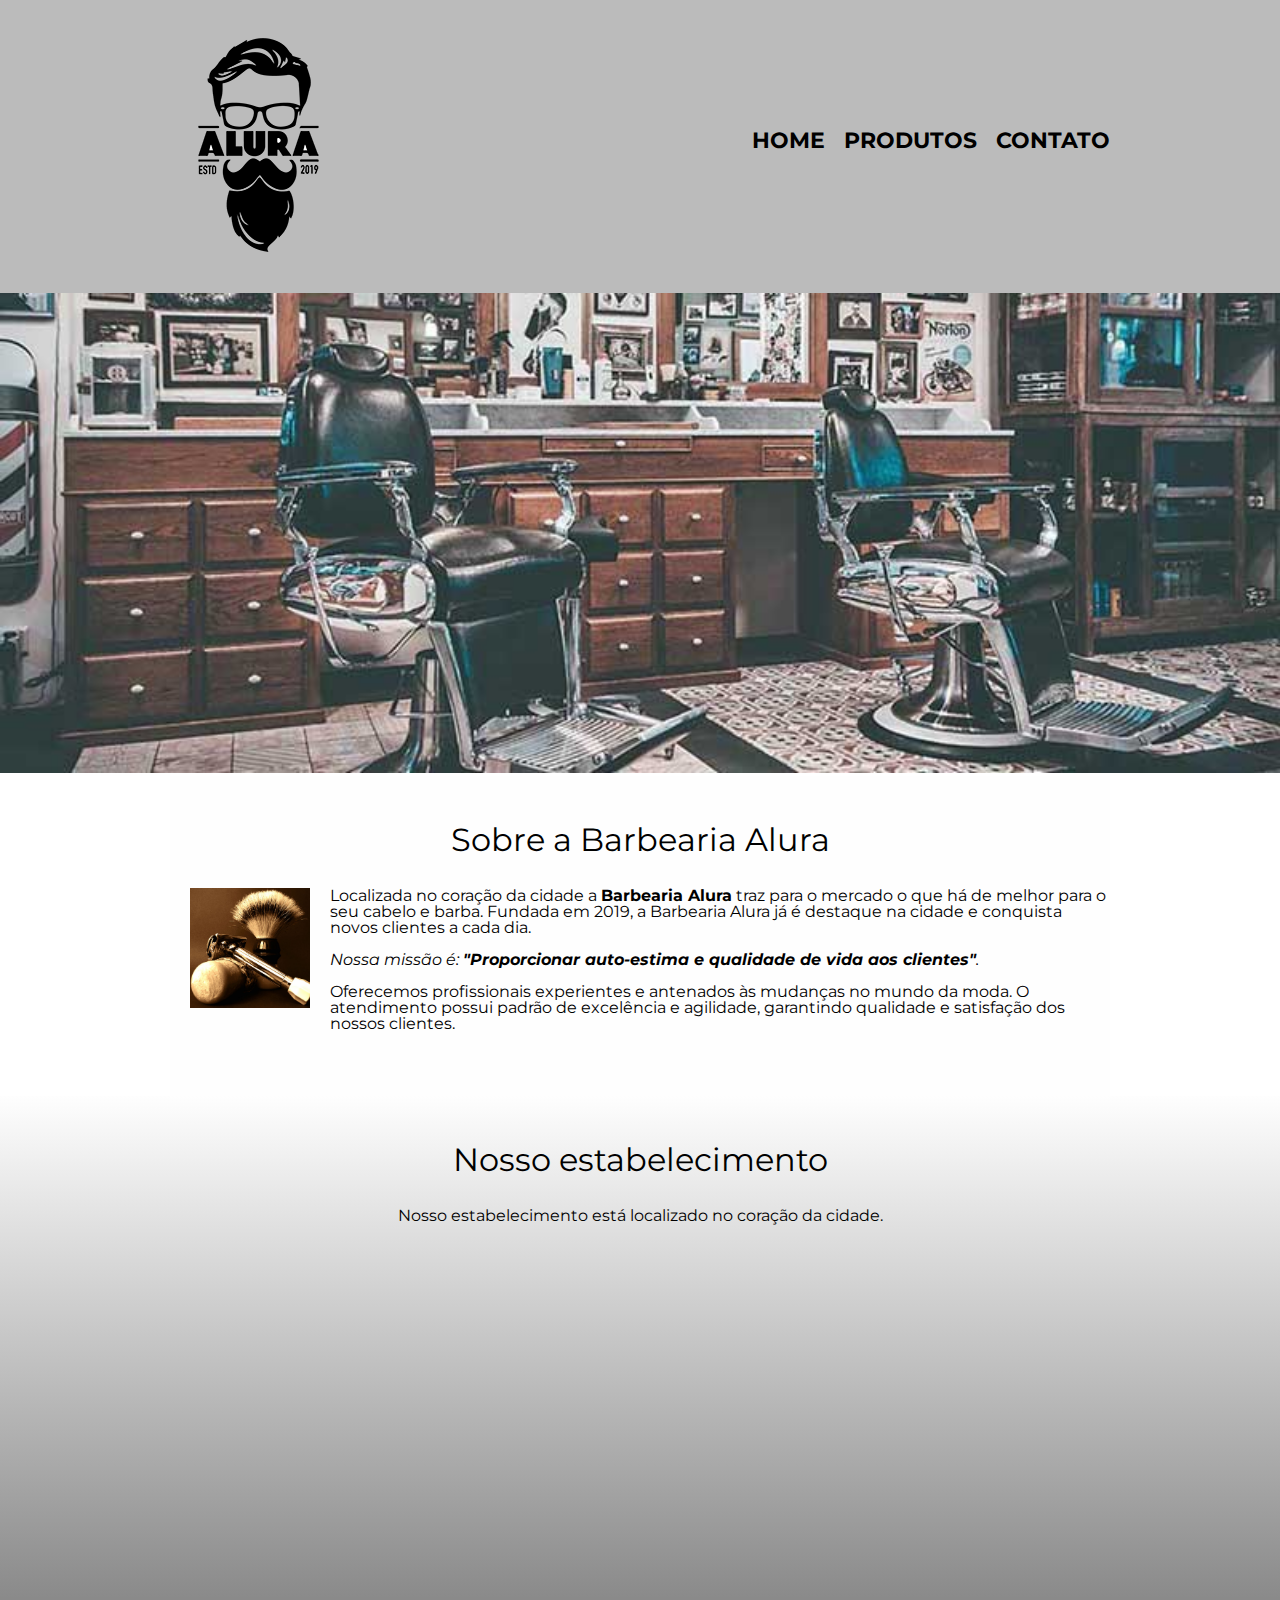
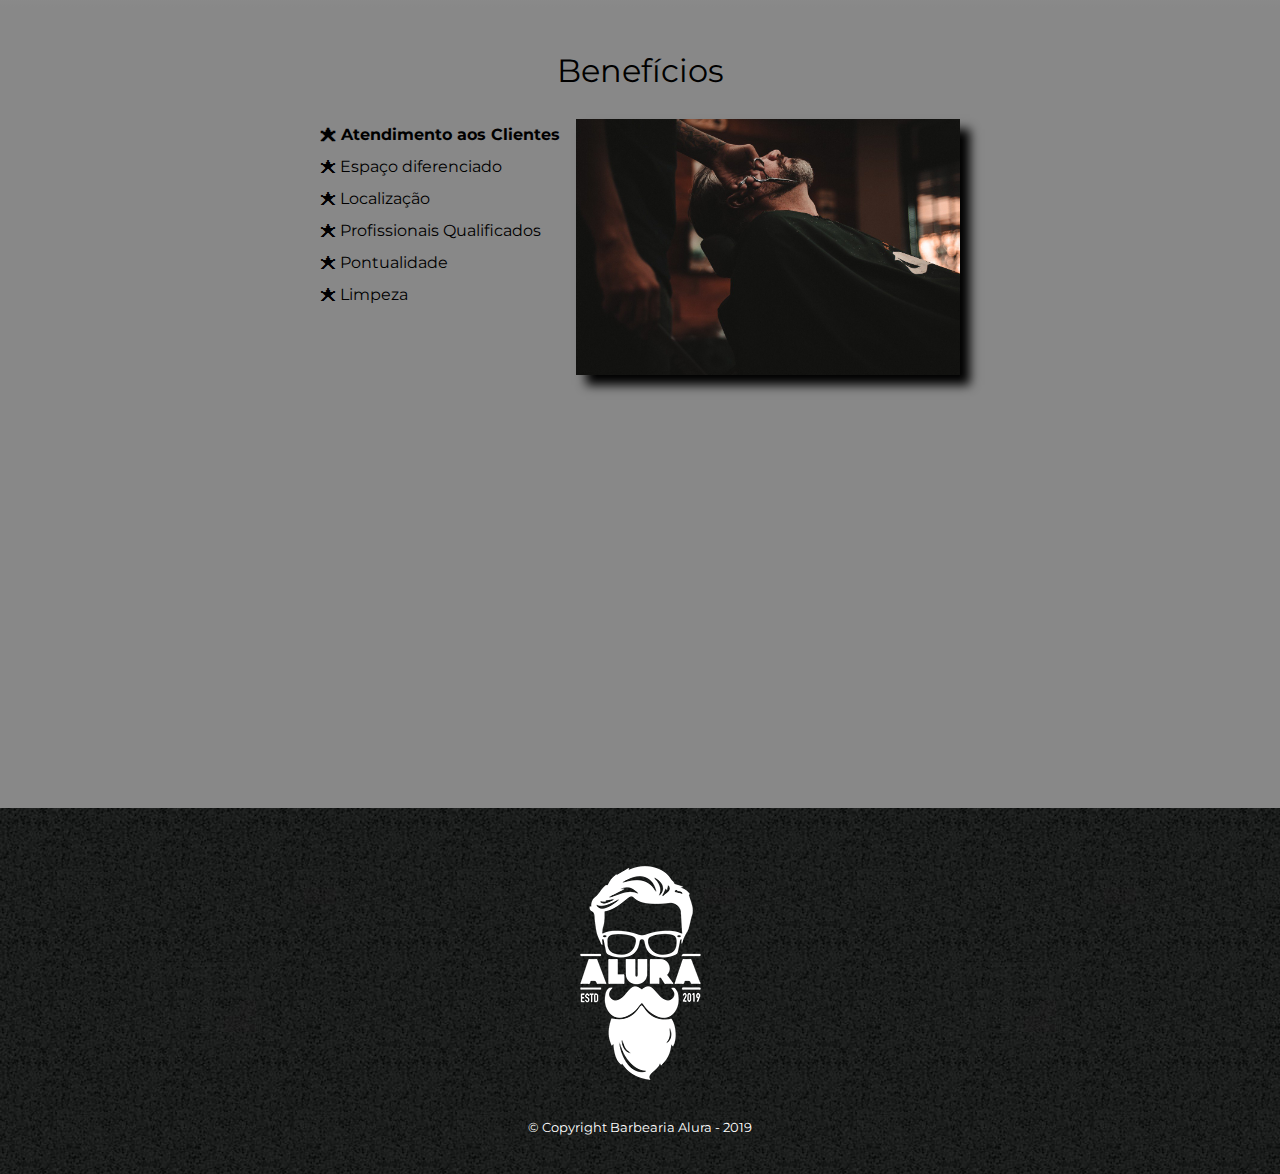
<file: index.html>
<!DOCTYPE html>
<html lang="pt-br">
	<head>
		<meta charset="UTF-8">
		<meta name="viewport" content="width=device-width">
		<title>Barbearia Alura</title>
		<link rel="stylesheet" href="reset.css">
		<link rel="stylesheet" href="style.css">
		<link href="https://fonts.googleapis.com/css2?family=Montserrat&display=swap" rel="stylesheet">
	</head>

	<body>
		<header>
			<div class="caixa">
				<h1><img src="logo.png"></h1>

				<nav>
					<ul>
						<li><a href="index.html">Home</a></li>
						<li><a href="produtos.html">Produtos</a></li>
						<li><a href="contato.html">Contato</a></li>
					</ul>
				</nav>
			</div>
		</header> 

		<img class="banner" src="banner.jpg">

		<main>
			<section class="principal">
				<h2 class="titulo-principal">Sobre a Barbearia Alura</h2>

				<img class=utensilios src="utensilios.jpg" alt="Utensilios de um barbeiro.">
		
				<p>Localizada no coração da cidade a <strong>Barbearia Alura</strong> traz para o mercado o que há de melhor para o seu cabelo e barba. Fundada em 2019, a Barbearia Alura já é destaque na cidade e conquista novos clientes a cada dia.</p>

				<p id="missao"><em>Nossa missão é: <strong>"Proporcionar auto-estima e qualidade de vida aos clientes"</strong>.</em></p>

				<p>Oferecemos profissionais experientes e antenados às mudanças no mundo da moda. O atendimento possui padrão de excelência e agilidade, garantindo qualidade e satisfação dos nossos clientes.</p>
			</section>

			<section class="mapa">
				<h3 class="titulo-principal">Nosso estabelecimento</h3>
				<p>Nosso estabelecimento está localizado no coração da cidade.</p>

				<div class="mapa-conteudo">
					<iframe src="https://www.google.com/maps/embed?pb=!1m18!1m12!1m3!1d117044.54205276765!2d-46.79893169542147!3d-23.545377448143732!2m3!1f0!2f0!3f0!3m2!1i1024!2i768!4f13.1!3m3!1m2!1s0x94ce5a2b2ed7f3a1%3A0xab35da2f5ca62674!2sAlura%20-%20Escola%20Online%20de%20Tecnologia!5e0!3m2!1spt-BR!2sbr!4v1682211635930!5m2!1spt-BR!2sbr" width="100%" height="300" style="border:0;" allowfullscreen="" loading="lazy" referrerpolicy="no-referrer-when-downgrade"></iframe>
				</div>
			</section>
			<section class="beneficios">
				<h3 class="titulo-principal">Benefícios</h3>
				
				<div class="conteudo-beneficios">
					<ul class="lista-beneficios">
						<li class="itens">Atendimento aos Clientes</li>
						<li class="itens">Espaço diferenciado</li>
						<li class="itens">Localização</li>
						<li class="itens">Profissionais Qualificados</li>
						<li class="itens">Pontualidade</li>
						<li class="itens">Limpeza</li>
					</ul><img src="beneficios.jpg" class="imagem-beneficios">
				</div>

				<div class="video">
					<iframe width="100%" height="315" src="https://www.youtube.com/embed/OdqWIxzy0wg" title="YouTube video player" frameborder="0" allow="accelerometer; autoplay; clipboard-write; encrypted-media; gyroscope; picture-in-picture; web-share" allowfullscreen></iframe>
				</div>

			</section>
		</main>

		<footer>
			<img src="logo-branco.png">
			<p class="copyright">&copy; Copyright Barbearia Alura - 2019</p>
		</footer>
	</body>
</html>
</file>
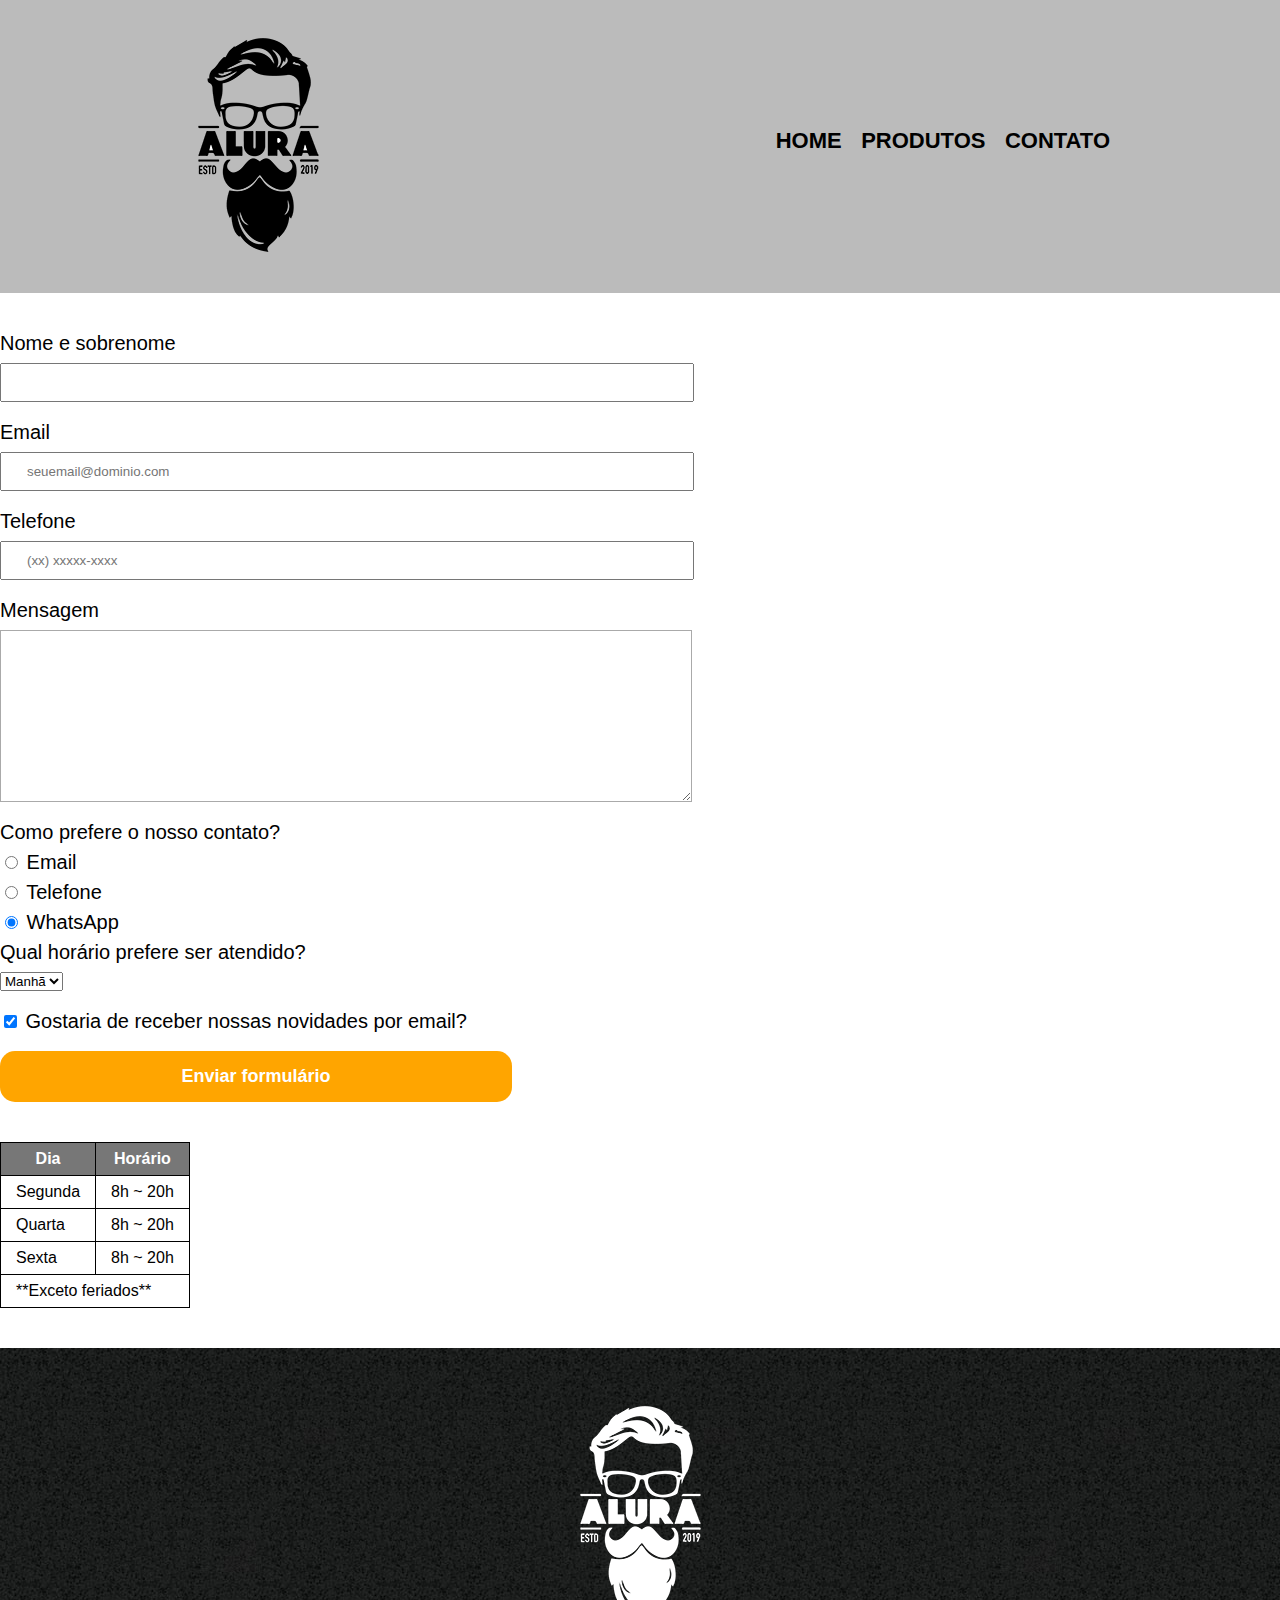
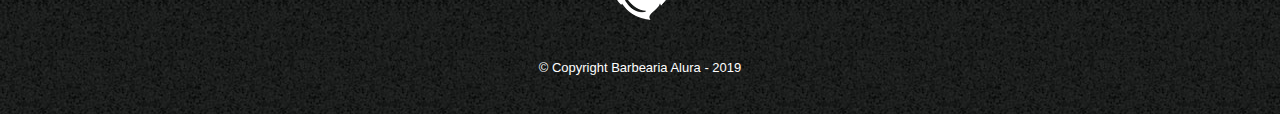
<file: contato.html>
<!DOCTYPE html>
<html>
	<head>
		<meta charset="UTF-8">
        <meta name="viewport" content="width=device-width">
		<title>Contato - Barbearia Alura</title>

		<link rel="stylesheet" href="reset.css">
		<link rel="stylesheet" href="style.css">
	</head>
	<body>
		<header>
            <div class="caixa">
				<h1><img src="logo.png" alt="Logo da barbearia Alura"></h1>

				<nav>
					<ul>
						<li><a href="index.html">Home</a></li>
						<li><a href="produtos.html">Produtos</a></li>
						<li><a href="contato.html">Contato</a></li>
					</ul>
				</nav>
			</div>
		</header>

        <main>
            <form>
                <label for="nomesobrenome">Nome e sobrenome</label>
                <input type="text" id="nomesobrenome" class="input-padrao" required>

                <label for="email">Email</label>
                <input type="email" id="email" class="input-padrao" required placeholder="seuemail@dominio.com">

                <label for="telefone">Telefone</label>
                <input type="tel" id="telefone" class="input-padrao" required placeholder="(xx) xxxxx-xxxx">

                <label for="mensagem">Mensagem</label>
                <textarea cols="30" rows="10" id="mensagem" class="input-padrao" required></textarea>
                
                <fieldset>
                    <legend>Como prefere o nosso contato?</legend>
                   
                    <label for="radio-email"><input type="radio" name="contato" value="email" id="radio-email"> Email</label>
                    
                    <label for="radio-telefone"><input type="radio" name="contato" value="telefone" id="radio-telefone"> Telefone</label>
                    
                    <label for="radio-whatsapp"><input type="radio" name="contato" value="whatsapp" id="radio-whatsapp" checked> WhatsApp</label>  
                </fieldset>

                <fieldset>
                    <legend>Qual horário prefere ser atendido?</legend>
                    <select>
                        <option>Manhã</option>
                        <option>Tarde</option>
                        <option>Noite</option>
                    </select>
                </fieldset>

                <label class="checkbox"> <input type="checkbox" checked> Gostaria de receber nossas novidades por email?</label>

                <input type="submit" value="Enviar formulário" class="enviar">
            </form>

            <table>
                <thead>
                    <tr>
                        <th>Dia</th>
                        <th>Horário</th>
                    </tr>
                </thead>
                <tbody>
                    <tr>
                        <td>Segunda</td>
                        <td>8h ~ 20h</td>
                    </tr>
                    <tr>
                        <td>Quarta</td>
                        <td>8h ~ 20h</td>
                    </tr>
                    <tr>
                        <td>Sexta</td>
                        <td>8h ~ 20h</td>
                    </tr>
                    <tr>
                        <td colspan="2">**Exceto feriados**</td> 
                    </tr>
                </tbody>
            </table>         
        </main>
            <footer>
                <img src="logo-branco.png" alt="Logo da barbearia Alura">
                <p class="copyright">&copy; Copyright Barbearia Alura - 2019</p>
            </footer>
        </body>
    </html>
</file>
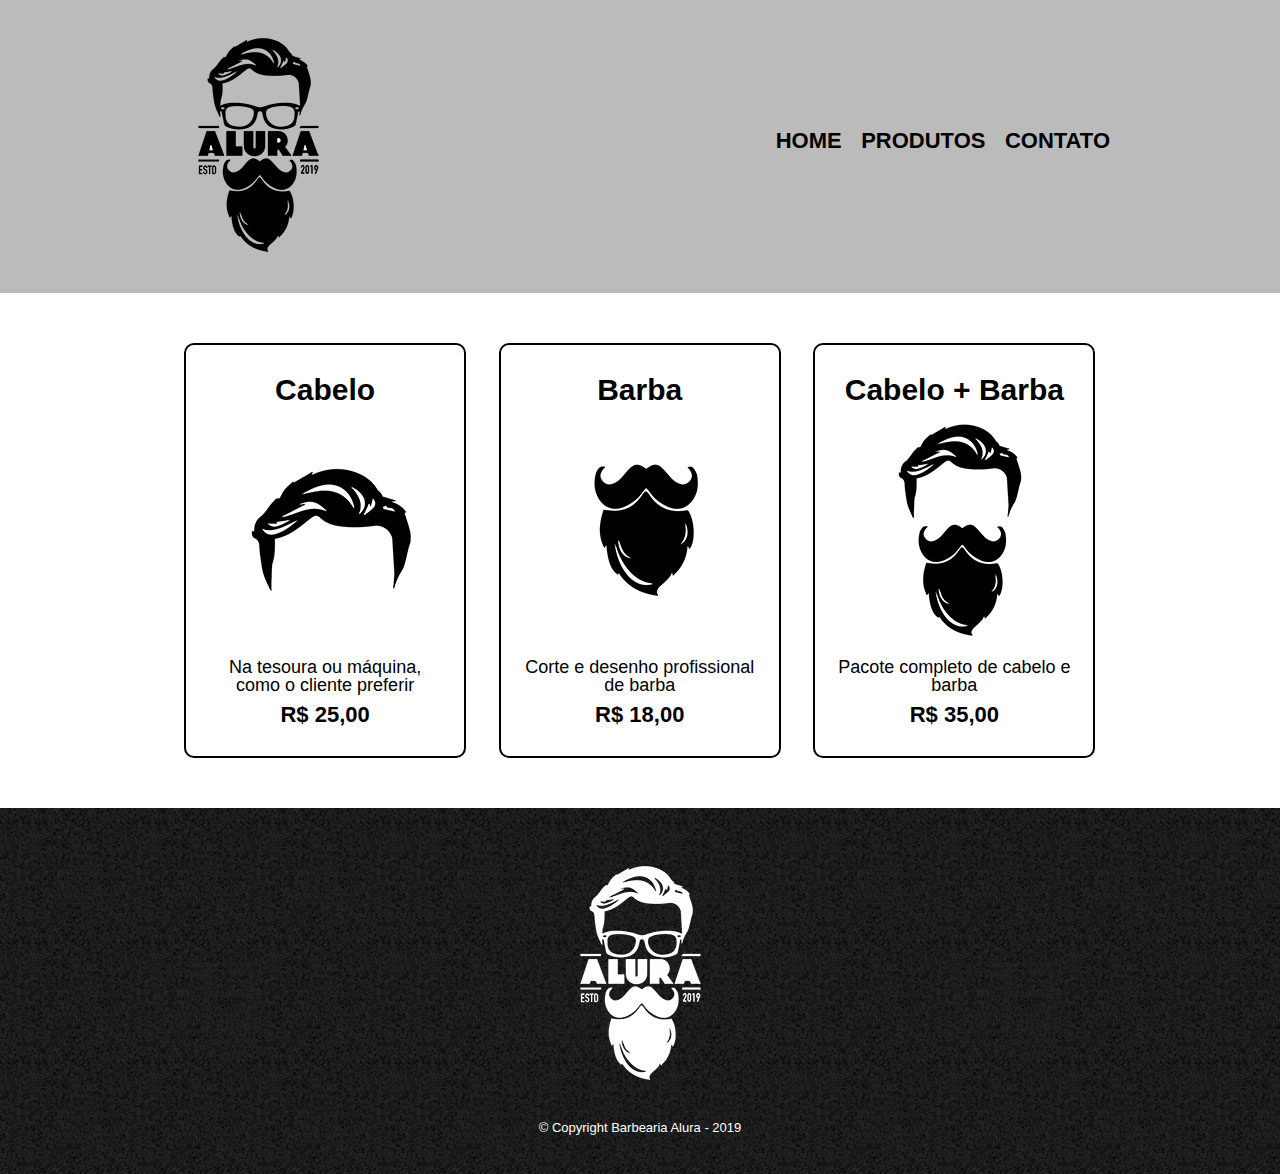
<file: produtos.html>
<!DOCTYPE html>
<html>
	<head>
		<meta charset="UTF-8">
		<meta name="viewport" content="width=device-width">
		<title>Produtos - Barbearia Alura</title>

		<link rel="stylesheet" href="reset.css">
		<link rel="stylesheet" href="style.css">
	</head>
	<body>
		<header>
			<div class="caixa">
				<h1><img src="logo.png"></h1>

				<nav>
					<ul>
						<li><a href="index.html">Home</a></li>
						<li><a href="produtos.html">Produtos</a></li>
						<li><a href="contato.html">Contato</a></li>
					</ul>
				</nav>
			</div>
		</header>

		<main>
			<ul class="produtos">
				<li>
					<h2>Cabelo</h2>
					<img src="cabelo.jpg">
					<p class="produto-descricao">Na tesoura ou máquina, como o cliente preferir</p>
					<p class="produto-preco">R$ 25,00</p>
				</li>
				<li>
					<h2>Barba</h2>
					<img src="barba.jpg">
					<p class="produto-descricao">Corte e desenho profissional de barba</p>
					<p class="produto-preco">R$ 18,00</p>
				</li>
				<li>
					<h2>Cabelo + Barba</h2>
					<img src="cabelo+barba.jpg">
					<p class="produto-descricao">Pacote completo de cabelo e barba</p>
					<p class="produto-preco">R$ 35,00</p>
				</li>
			</ul>
		</main>

		<footer>
			<img src="logo-branco.png">
			<p class="copyright">&copy; Copyright Barbearia Alura - 2019</p>
		</footer>
	</body>
</html>
</file>
<file: style.css>
body {
	font-family: 'Montserrat', sans-serif;
}

header {
	background: #BBBBBB;
	padding: 20px 0;
}

.caixa {
	position: relative;
	width: 940px;
	margin: 0 auto;
}

nav {
	position: absolute;
	top: 110px;
	right: 0;
}

nav li {
	display: inline;
	margin: 0 0 0 15px;
}

nav a {
	text-transform: uppercase;
	color: #000000;
	font-weight: bold;
	font-size: 22px;
	text-decoration: none;
}

nav a:hover {
	color: #C78C19;
	text-decoration: underline;
}

.produtos {
	width: 940px;
	margin: 0 auto;
	padding: 50px 0;
}

.produtos li {
	display: inline-block;
	text-align: center;
	width: 30%;
	vertical-align: top;
	margin: 0 1.5%;
	padding: 30px 20px;
	box-sizing: border-box;
	border: 2px solid #000000;
	border-radius: 10px;
}

.produtos li:hover {
	border-color: #C78C19;
}

.produtos li:active {
	border-color: #088C19;	
}

.produtos li:hover h2 {
	font-size: 34px;
}

.produtos h2 {
	font-size: 30px;
	font-weight: bold;
}

.produto-descricao {
	font-size: 18px;
}

.produto-preco {
	font-size: 22px;
	font-weight: bold;
	margin-top: 10px;
}

footer {
	text-align: center;
	background: url("bg.jpg");
	padding: 40px 0;
}

.copyright {
	color: #FFFFFF;
	font-size: 13px;
	margin: 20px 0 0;
}

/* Página de contato */
.contato {
	width: 940px;
	margin: 40px auto;
}

.contato label, .input-group legend {
	display: block;
	margin: 0 0 5px;
	font-size: 20px;
}

.campo-padrao, textarea {
	display: block;
	margin: 0 0 30px;
	padding: 10px 20px;
	width: 50%;
	border: 1px solid #aaa;
}

.input-group {
	margin: 0 0 20px;
}

.newsletter {
	margin: 0 0 20px;
}

.botao {
	margin: 20px 0 0;
	width: 30%;
	padding: 10px 20px;
	font-size: 24px;
	display: inline-block;
	background: orange;
	color: white;
	border: none;
	border-radius: 5px;
	transition: 1s;
}

.botao:hover {
	cursor: pointer;
	transform: scale(1.2);	
}

.funcionamento {
	width: 940px;
	margin: 0 auto 40px;
}

table {
	margin: 10px 0 0;
}

th  {
	background: #777777;
	color: #FFFFFF;
}


td, th {
	border: 1px solid #000000;
	padding: 5px 20px;
}

form {
	margin: 40px 0;
}

form label, form legend {
	display: block;
	font-size: 20px;
	margin: 0 0 10px;
}

.input-padrao {
	display: block;
	margin: 0 0 20px;
	padding: 10px 25px;
	width: 50%;
}

.checkbox {
	margin: 20px 0;
}

.enviar {
	width: 40%;
	padding: 15px 0;
	background: orange;
	color: white;
	font-weight: bold;
	font-size: 18px;
	border: none;
	border-radius: 15px;
	transition: 1s all;
	cursor: pointer;
	font-family:'Franklin Gothic Medium', 'Arial Narrow', Arial, sans-serif;
}

.enviar:hover {
	background: darkorange;
	transform: scale(1.2);
}

table {
	margin: 20px 0 40px;
}

thead {
	background: #555555;
	color: white;
	font-weight: bold;
}

td, th {
	border: 1px solid #000000;
	padding: 8px 15px;
}
/*css da página inicial*/

.banner {
	width: 100%;
}

.titulo-principal {
	text-align: center;
	font-size: 2em;
	margin: 0 0 1em;
	clear: left;
}

.principal {
	padding: 3em 0;
	background: #FEFEFE;
	width: 940px;
	margin: 0 auto;
}

.principal p {
	margin: 0 0 1em;
}

.principal strong {
	font-weight: bold;
}

.principal em {
	font-style: italic;
}

.utensilios {
	width: 120px;
	float: left;
	margin: 0 20px 20px;
}

.mapa {
	padding: 3em 0;
	background: linear-gradient(#fefefe, #888888);

}

.mapa-conteudo {
	width: 940px;
	margin: 0 auto;
}

.mapa p {
	margin: 0 0 2em;
	text-align: center;
}

.beneficios {
	padding: 3em 0;
	background: #888888;

}

.conteudo-beneficios {
	width: 640px;
	margin: 0 auto;
}

.lista-beneficios {
	width: 40%;
	display: inline-block;
	vertical-align: top;
}
.itens {
	line-height: 2;
}

.itens:first-child {
	font-weight: bold;
}

.itens:before {
	content: "🟊 ";
}

.imagem-beneficios {
	width: 60%;	
	opacity: 1;
	transition: 400ms;
	box-shadow: 10px 10px 10px #000000;
}

.imagem-beneficios:hover {
	opacity: 0.3;
}

.video {
	width: 560px;
	margin: 2em auto;
}

@media screen and (max-width: 480px) {
	.caixa, .principal, .conteudo-beneficios, .mapa-conteudo, .video {
		width: auto;
	}

	h1 {
		text-align: center;
	}

	nav {
		position: static;
	}

	.lista-beneficios, .imagem-beneficios {
		width: 100%;
	}

}
</file>
